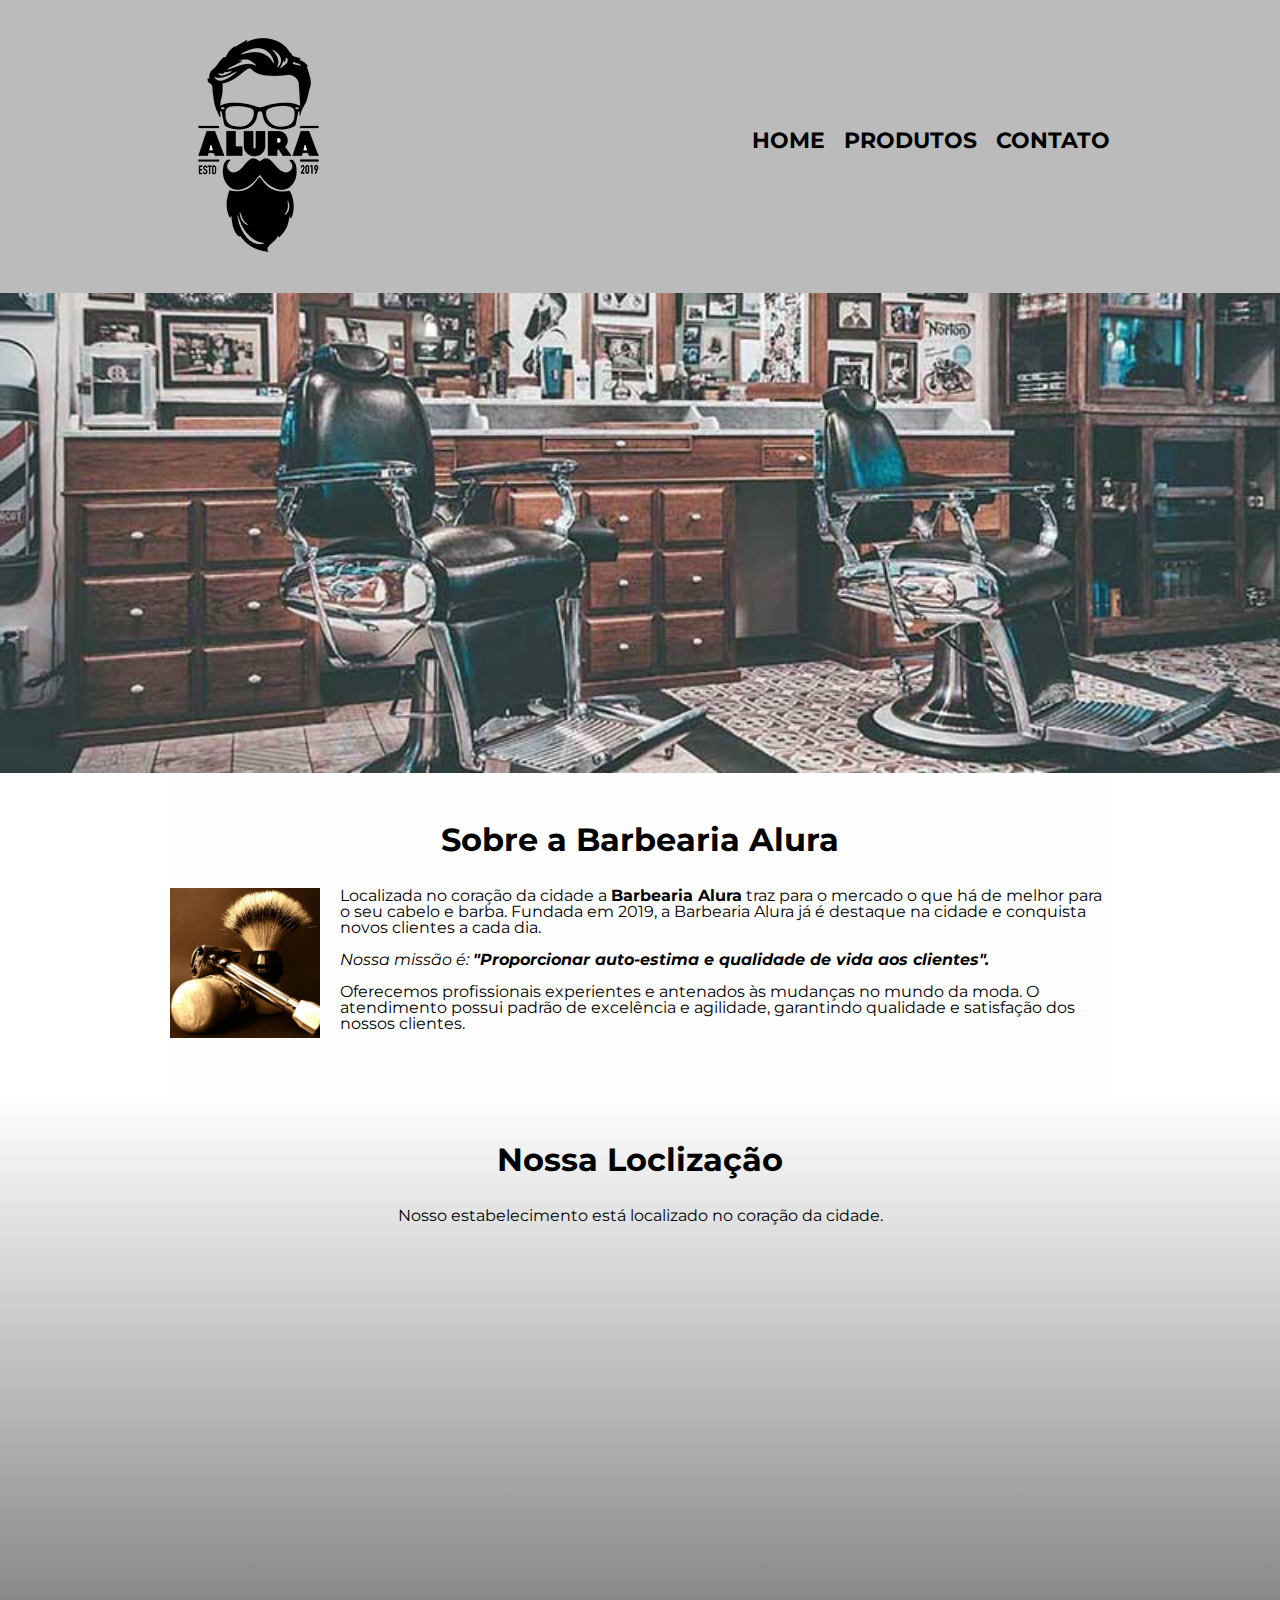
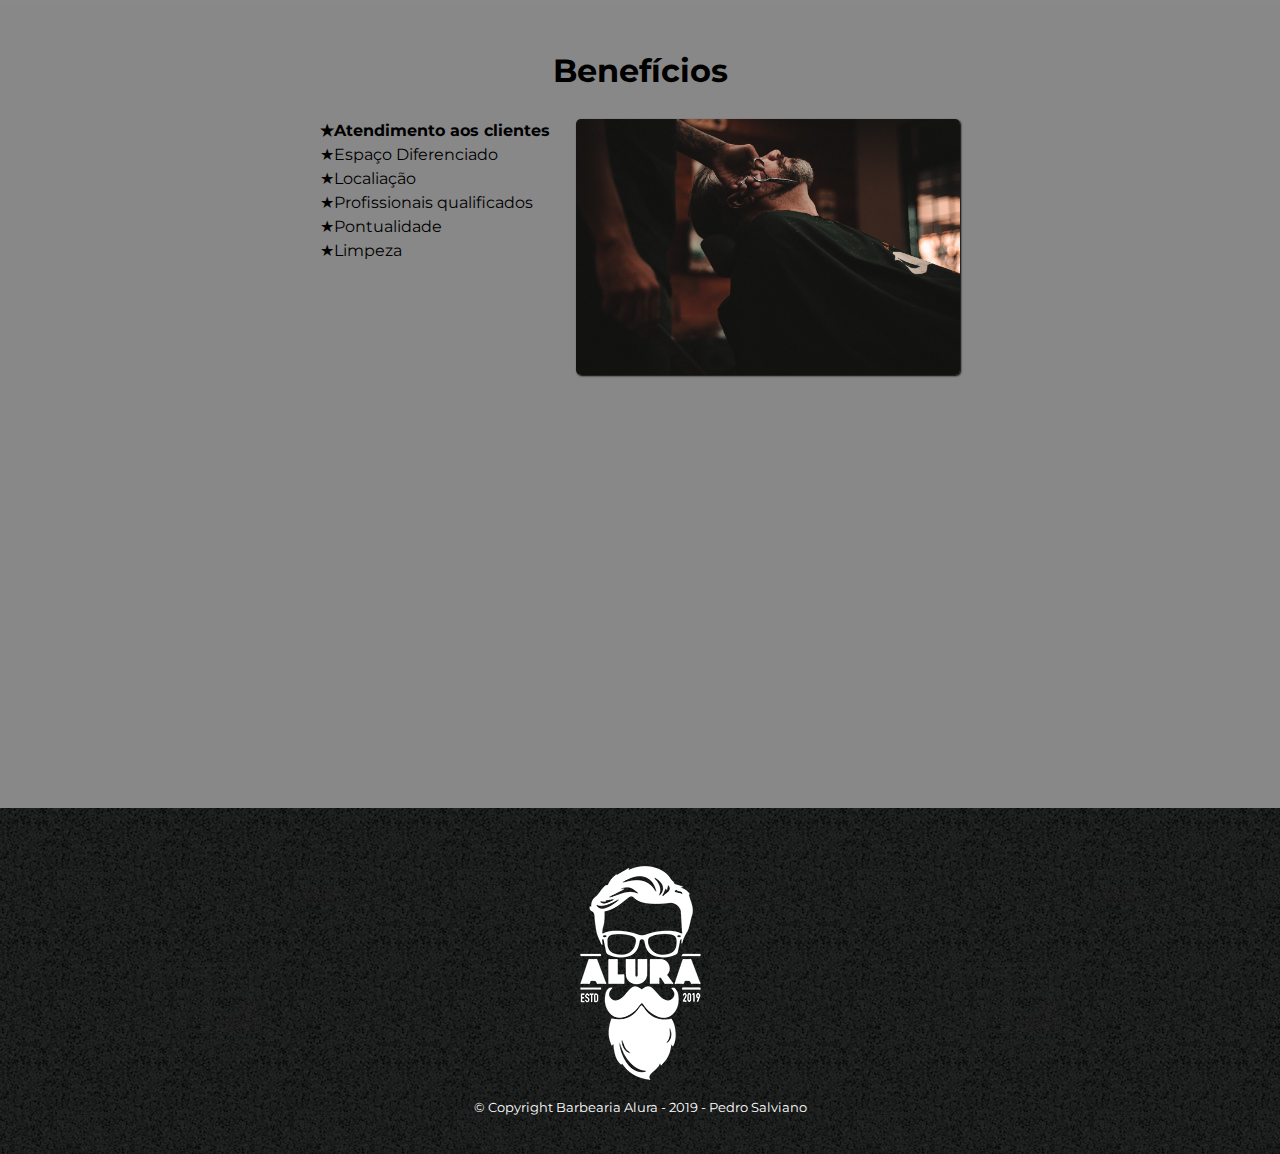
<file: index.html>
<!DOCTYPE html>
<html lang="pt-br">

<head>
    <meta charset="UTF-8">
    <meta http-equiv="X-UA-Compatible" content="IE=edge">
    <meta name="viewport" content="width=device-width, initial-scale=1.0">
    <title>Barbearia Alura</title>
    <link rel="stylesheet" href="estilos/reset.css">
    <link rel="stylesheet" href="estilos/style.css">
    <link href="https://fonts.googleapis.com/css2?family=Montserrat:wght@200&display=swap" rel="stylesheet">

</head>
<section>
    <header>
        <div class="caixa">
            <img src="imagens/imagens.produtos/logo.png" alt="Imagem logo barbearia Alura">
            <nav>
                <ul>
                    <li><a href="index.html">Home</a> </li>
                    <li><a href="produtos.html">Produtos</a></li>
                    <li><a href="contato.html">Contato</a> </li>
                </ul>
            </nav>
        </div>
    </header>
    <img class="banner" src="imagens/banner.jpg" alt="Foto imagem barbearia Salviano">
    <main>
        <section class="principal">
            <h2 class="titulo-principal"><strong>Sobre a Barbearia Alura</strong> </h2>

            <img class="utensilios" src="imagens/utensilios.jpg" alt="utensilios de um barbeiro">
            <p>Localizada no coração da cidade a <strong>Barbearia Alura</strong> traz para o mercado o que há de melhor
                para o seu cabelo e barba. Fundada em 2019, a Barbearia Alura já é destaque na cidade e conquista novos
                clientes a cada dia.</p>

            <p> <em>Nossa missão é: <strong>"Proporcionar auto-estima e qualidade de vida aos clientes".</strong> </em>
            </p>

            <p>Oferecemos profissionais experientes e antenados às mudanças no mundo da moda. O atendimento possui
                padrão de excelência e agilidade, garantindo qualidade e satisfação dos nossos clientes.</p>
        </section>

        <section class="mapa">
            <h3 class="titulo-principal">Nossa Loclização</h3>
            <p> Nosso estabelecimento está localizado no coração da cidade.</p>
        <div class="mapa-conteudo">
            <iframe
                src="https://www.google.com/maps/embed?pb=!1m18!1m12!1m3!1d58513.71351920225!2d-46.71765446662901!3d-23.564596847642278!2m3!1f0!2f0!3f0!3m2!1i1024!2i768!4f13.1!3m3!1m2!1s0x94ce59541c6c79c3%3A0x36b90a85f0f8cb33!2sGrupo%20Alura!5e0!3m2!1spt-BR!2sbr!4v1656439211236!5m2!1spt-BR!2sbr"
                width="100%" height="300" style="border:0;" allowfullscreen="" loading="lazy"
                referrerpolicy="no-referrer-when-downgrade">
            </iframe>
        </div>
           
        </section>

        <section class="beneficios">
            <h2 class="titulo-principal">Benefícios</h2>

        <div class="conteudo-beneficios">
            <ul class="lista-beneficios">
                <li class="itens">Atendimento aos clientes</li>
                <li class="itens">Espaço Diferenciado</li>
                <li class="itens">Localiação</li>
                <li class="itens">Profissionais qualificados </li>
                <li class="itens">Pontualidade </li>
                <li class="itens">Limpeza </li>
            </ul><img src="imagens/beneficios.jpg" class="imagem-beneficios" alt="Imagem homem fazendo a barba">
        </div>
        <div class="video">
                <iframe width="560" height="315" src="https://www.youtube.com/embed/wcVVXUV0YUY"
                    title="YouTube video player" frameborder="0"
                    allow="accelerometer; autoplay; clipboard-write; encrypted-media; gyroscope; picture-in-picture"
                    allowfullscreen></iframe>
        </div>
        </section>
    </main>


    <footer>
        <img class="logo-rodape" src="imagens/imagens.produtos/logo-branco.png" alt="Logo branco barbearia alura">
        <p class="copyright">&copy; Copyright Barbearia Alura - 2019 - Pedro Salviano </p>
    </footer>



    </body>

</html>
</file>
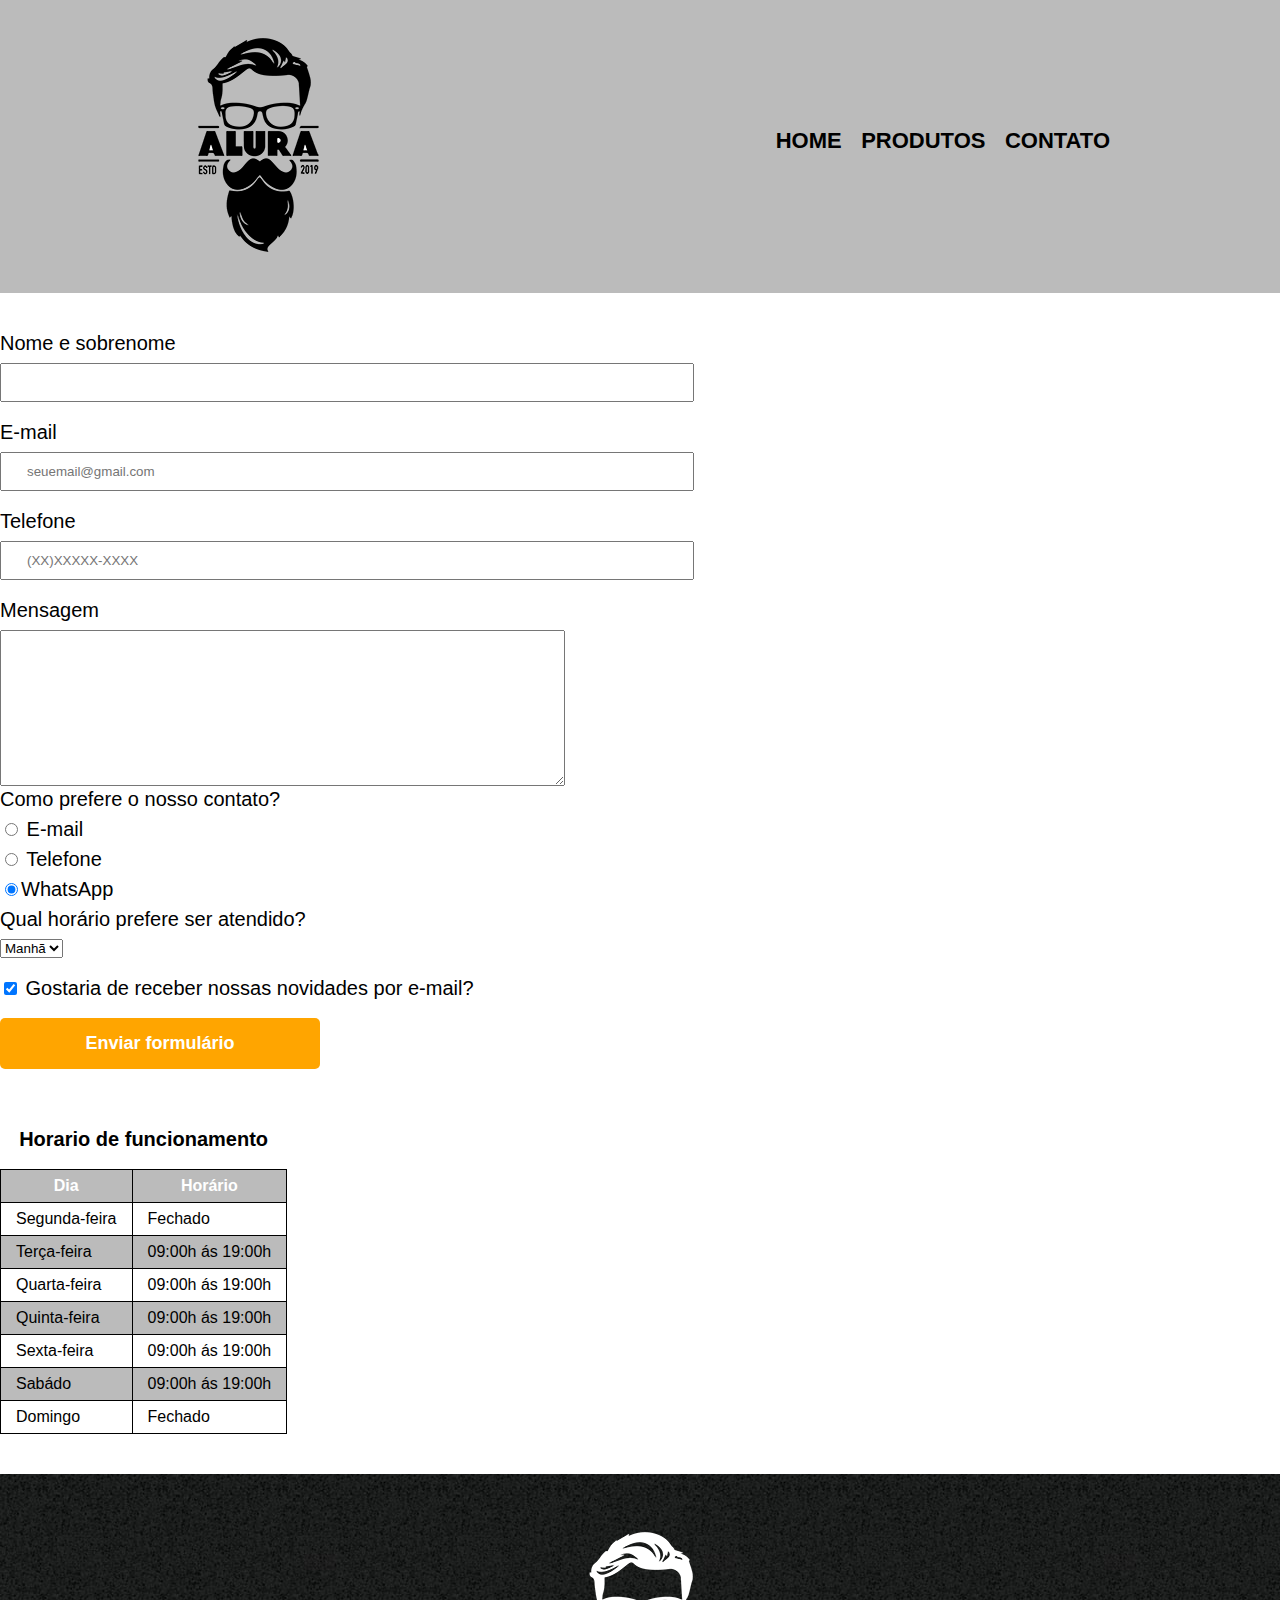
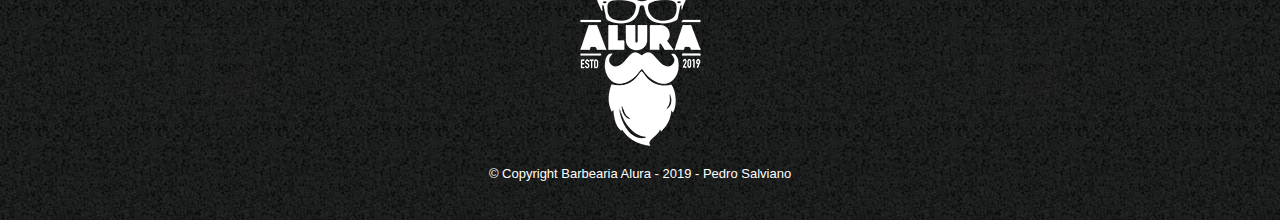
<file: contato.html>
<!DOCTYPE html>
<html lang="pt-br">

<head>
    <meta charset="UTF-8">
    <meta http-equiv="X-UA-Compatible" content="IE=edge">
    <meta name="viewport" content="width=device-width, initial-scale=1.0">
    <link rel="stylesheet" href="estilos/reset.css">
    <link rel="stylesheet" href="estilos/style.css">
    <title>Contato - Barbearia Alura</title>
</head>

<body>

    <header>
        <div class="caixa">
            <h1><img src="imagens/imagens.produtos/logo.png" alt="Logo imagem barbearia alura"></h1>
            <nav>
                <ul>
                    <li><a href="index.html">Home</a></li>
                    <li><a href="produtos.html">Produtos</a></li>
                    <li><a href="contato.html">Contato</a></li>
                </ul>
            </nav>
        </div>
    </header>

    <main>
        <form action="">
            <label for="nomesobrenome">Nome e sobrenome</label>
            <input class="input-padrao" id="nomesobrenome" type="text" required>

            <label for="email">E-mail</label>
            <input class="input-padrao" id="email" type="email" required placeholder="seuemail@gmail.com">

            <label for="telefone">Telefone</label>
            <input class="input-padrao" id="telefone" type="tel" required placeholder="(XX)XXXXX-XXXX">

            <label for="mensagem">Mensagem</label>
            <textarea name="mensagem" id="mensagem" cols="68" rows="10" required></textarea>

            <fieldset>   <legend>Como prefere o nosso contato?</legend>
                <label for="radio-email"><input name="contato" id="radio-email" type="radio" value="email">
                    E-mail</label>


                <label for="radio-telefone"><input name="contato" id="radio-telefone" type="radio" value="telefone">
                    Telefone</label>


                <label for="radio-whatsapp"> <input name="contato" id="radio-whatsapp" type="radio"
                        value="whatsapp" checked>WhatsApp</label>

            </fieldset>

            <fieldset>
                <legend>Qual horário prefere ser atendido?</legend>
                <select name="" id="">
                    <option>Manhã</option>
                    <option>Tarde</option>
                    <option>Noite</option>
                </select>
            </fieldset>

            <label class="checkboox"><input type="checkbox" checked> Gostaria de receber nossas novidades por e-mail?</label>

            <input class="enviar" type="submit" value="Enviar formulário">
        </form>

        <table>
            <caption>Horario de funcionamento</caption>
            <thead>
                <tr>
                    <th>Dia</th>
                    <th>Horário</th>
                    
                </tr>
            </thead>

            <tbody>
                <tr>
                    <td>Segunda-feira</td>
                    <td>Fechado</td>
                </tr>
                <tr>
                    <td>Terça-feira</td>
                    <td>09:00h ás 19:00h</td>
                </tr>
                <tr>
                    <td>Quarta-feira</td>
                    <td>09:00h ás 19:00h</td>
                </tr>
                <tr>
                    <td>Quinta-feira</td>
                    <td>09:00h ás 19:00h</td>
                </tr>
                <tr>
                    <td>Sexta-feira</td>
                    <td>09:00h ás 19:00h</td>
                </tr>
                <tr>
                    <td>Sabádo</td>
                    <td>09:00h ás 19:00h</td>
                </tr>
                <tr>
                    <td>Domingo</td>
                    <td>Fechado</td>
                </tr>
            </tbody>
        </table>

    </main>

    <footer>
        <img class="logo-rodape" src="imagens/imagens.produtos/logo-branco.png" alt="Logo barbearia alura">
        <p class="copyright">&copy; Copyright Barbearia Alura - 2019 - Pedro Salviano </p>
    </footer>


</body>

</html>
</file>
<file: estilos/style.css>
body {
    font-family: 'Montserrat', sans-serif;
}


/* CSS da Página de produtos */

header {
    background: #bbbbbb;
    padding: 20px 0;
}

.caixa {
    position: relative;
    width: 940px;
    margin: 0 auto;
}

nav {
    position: absolute;
    top: 110px;
    right: 0;
}

nav li {
    display: inline;
    margin: 0 0 0 15px;
}

nav a {
    text-transform: uppercase;
    color: #000000;
    font-weight: bold;
    font-size: 22px;
    text-decoration: none;
}


nav a:hover {
    color: rgb(188, 162, 12);
    text-decoration: underline;
}

.produtos {
    width: 940px;
    margin: 0 auto;
    padding: 50px 0px;

}

.produtos li {
    display: inline-block;
    text-align: center;
    width: 30%;
    vertical-align: top;
    margin: 0 1.5%;
    padding: 30px 20px;
    box-sizing: border-box;
    border: 1px solid black;
    border-radius: 10px;
    box-shadow: 1px 1px 1px black;

}

.produtos li:hover {
    border-color: rgb(188, 162, 12);
}

.produtos li:active {

    border-color: blue;
}

.produtos li:hover h2 {
    font-size: 34px;
}


.produtos h2 {
    font-size: 30px;
    font-weight: bold;
}

.produtos-descricao {
    font-size: 18px;


}

.produto-preco {
    font-size: 22px;
    font-weight: bold;
    margin-top: 10px;
}

/* CSS rodapé de todas as páginas  */

footer {
    text-align: center;
    background: url(../imagens/imagens.produtos/bg.jpg);
    padding: 40px 0;

}

.copyright {
    color: white;
    font-size: 13px;
    margin-top: 20px 0 0px;
}


/* CSS da página de contato */

form {
    margin: 40px 0;
}

form label,
form legend {
    display: block;
    font-size: 20px;
    margin: 0 0 10px;
}

.input-padrao {
    display: block;
    margin: 0 0 20px;
    padding: 10px 25px;
    width: 50%;
}

.checkboox {

    margin: 20px 0;
}

.enviar {
    width: 25%;
    padding: 15px 0;
    background: orange;
    color: white;
    font-weight: bold;
    font-size: 18px;
    border: none;
    border-radius: 5px;
    transition: 1s all;
    cursor: pointer;

}

.enviar:hover {
    background: darkgoldenrod;
    transform: scale(1.2);
}
table {
    margin: 20px 0 40px;
}

caption {
    font-size: 20px;
    margin: 20px 0;
    font-weight: bold;
}

tr:nth-child(2n) {
    background-color: #bbbbbb;
}

thead{
    background: #bbbbbb;
    color: white;
    font-weight: bold;

}

td,
th {
    border: 1px solid black;
    padding: 8px 15px;
}

/* CSS da Página inicial */

.banner {
    width: 100%;
}

.titulo-principal {
    text-align: center;
    font-size: 2em;
    font-weight: bold;
    margin: 0 0 1em;
    clear: left;
}

.titulo-principal::first-letter {
    font-weight: bold;
}

.principal {
    padding: 3em 0;
    background: #FEFEFE;
    width: 940px;
    margin: 0 auto;
}

.principal p {
    margin: 0 0 1em;
    
}

.principal strong {
    font-weight: bold;

}

.principal em {

    font-style: italic;

}

.utensilios {
    width: 150px;
    float: left;
    margin: 0 20px 20px 0;
}

.mapa {
    padding: 3em 0;
    background: linear-gradient(#FEFEFE, #888888);

}

.mapa p {
    margin: 0 0 2em;
    text-align: center;

}

.mapa-conteudo {
    width: 940px;
    margin: 0 auto;
}


.beneficios {
    padding: 3em 0;
    background: #888888;
    
}

.conteudo-beneficios {
    width: 640px;
    margin: 0 auto;
}

.lista-beneficios {
    width: 40%;
    display: inline-block;
    vertical-align: top;

}

.itens {
    line-height: 1.5;
}

.itens:first-child {
    font-weight: bold;
}

.itens::before {
    content: "★";
}

.imagem-beneficios {
    width: 60%;
    box-shadow: 1px 1px 2px  black;
    border-radius: 5px;
    opacity: 1;
    transition: 400ms;

}
.imagem-beneficios:hover{
    opacity: 0.3;
}


.video {
    width: 560px;
    margin: 2em auto;
}

@media screen and (max-width:480px) {
    .caixa, .principal, .conteudo-beneficios, .mapa-conteudo, .video {
        width: auto;
    }
    
    h1{
        text-align: center;
    }

    nav{
        position: static;
    }

    .lista-beneficios, .imagens-beneficios{
        width: 100%;

    }
}
</file>
